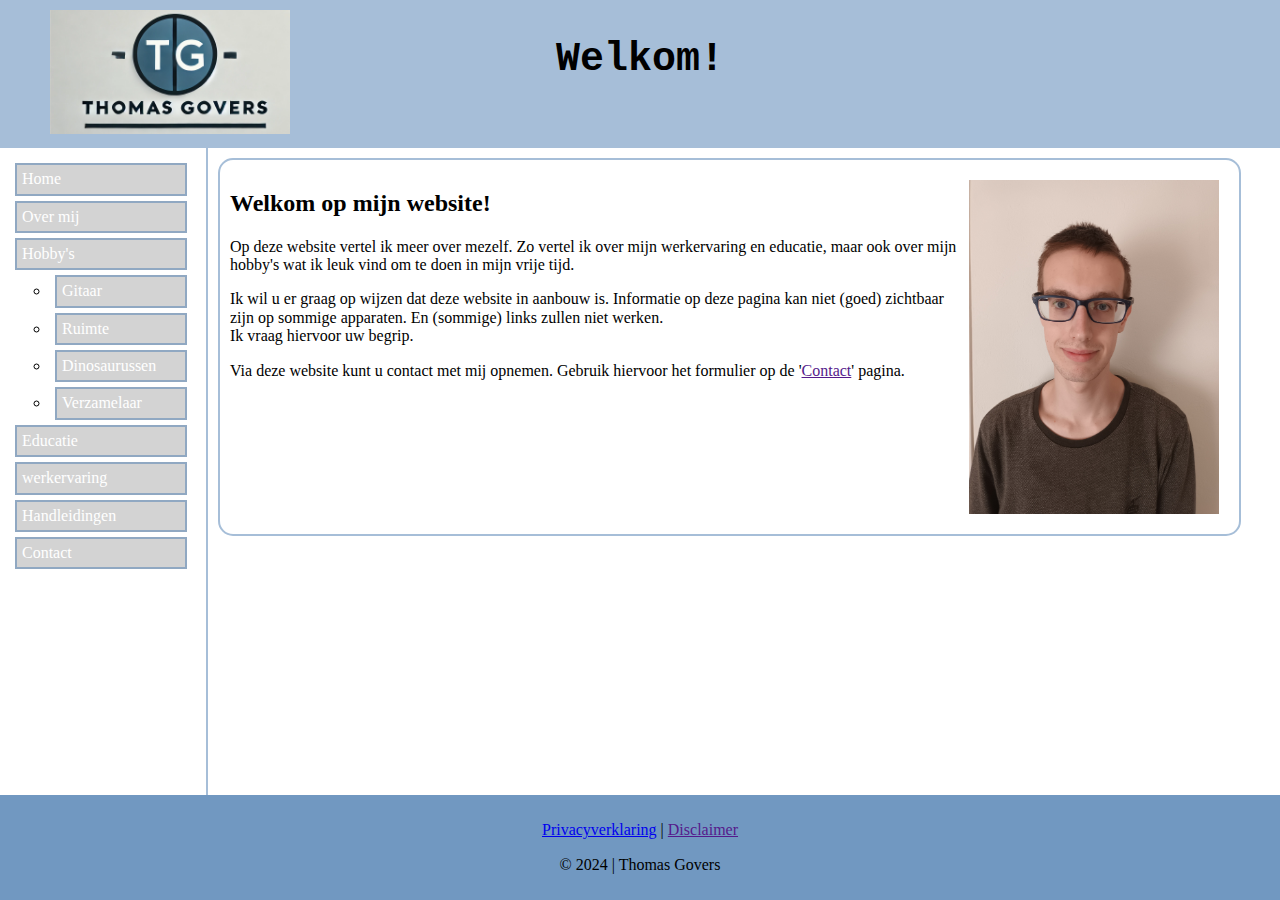
<file: index.html>
<!DOCTYPE html>
<html lang="nl">
<head>
    <meta charset="UTF-8">
    <meta name="viewport" content="width=device-width, initial-scale=1.0">
    <title>Welkom</title>

    <link rel="icon" type="image/png" href="images/favicon.png">
    <link rel="stylesheet" href="css/normalize.css" />
    <link rel="stylesheet" href="css/nav.css">
    <link rel="stylesheet" href="css/style.css" />
</head>
<body>
    <header>
        <a href="index.html">
        <img src="images/Logo.png" alt="Logo Thomas Govers">
        </a>
        <div class="titel">
            <h1>Welkom!</h1>
            <!-- <h2>test</h2> -->
        </div>
    </header>

    <nav class="navbar">
        <input type="checkbox" id="menu-toggle" class="menu-toggle">
        <label for="menu-toggle" class="menu-icon">
          <span class="hamburger-menu"></span>
          <span class="hamburger-menu"></span>
          <span class="hamburger-menu"></span>
        </label>
        <ul class="nav-list">
          <li><a href="index.html">Home</a></li>
          <li><a href="">Over mij</a></li>
          <li><a href="">Hobby's</a>
            <ul>
                <li><a href="">Gitaar</a></li>
                <li><a href="">Ruimte</a></li>
                <li><a href="">Dinosaurussen</a></li>
                <li><a href="">Verzamelaar</a></li>
            </ul>
          </li>
          <li><a href="">Educatie</a></li>
          <li><a href="">werkervaring</a></li>
          <li><a href="">Handleidingen</a></li>
          <li><a href="">Contact</a></li>
        </ul>
      </nav>

    <main>
        <article class="beginpagina">
            <div>
                <h2>Welkom op mijn website!</h2>
                <p>
                    Op deze website vertel ik meer over mezelf. Zo vertel ik over mijn
                    werkervaring en educatie, maar ook over mijn hobby's wat ik leuk vind
                    om te doen in mijn vrije tijd.
                </p>
                <p>
                    Ik wil u er graag op wijzen dat deze website in aanbouw is. Informatie op deze pagina
                    kan niet (goed) zichtbaar zijn op sommige apparaten. En (sommige) links zullen niet werken. <br>
                    Ik vraag hiervoor uw begrip.
                </p>
                <p>
                    Via deze website kunt u contact met mij opnemen. Gebruik hiervoor het formulier op de '<a href="">Contact</a>' pagina.
                </p>
            </div>
            <img src="images/ThomasGovers.jpg" alt="Test">
        </article>
    </main>

    <footer>
    <div>

    </div>
    <div>
        <p>
            <a href="extra/privacyverklaring.html">Privacyverklaring</a> | <a href="">Disclaimer</a>
        </p>
        <p>
            © 2024 | Thomas Govers
        </p>
    </div>
    <!-- <div>
        <p>
            Tel: 06-57362348<br>
            Email: thomasgovers04@gmail.com<br>
            Adres: Vosbergstraat 4a, <br>
            5384ST Heesch
        </p>
    </div> -->
    </footer>
</body>
</html>
</file>
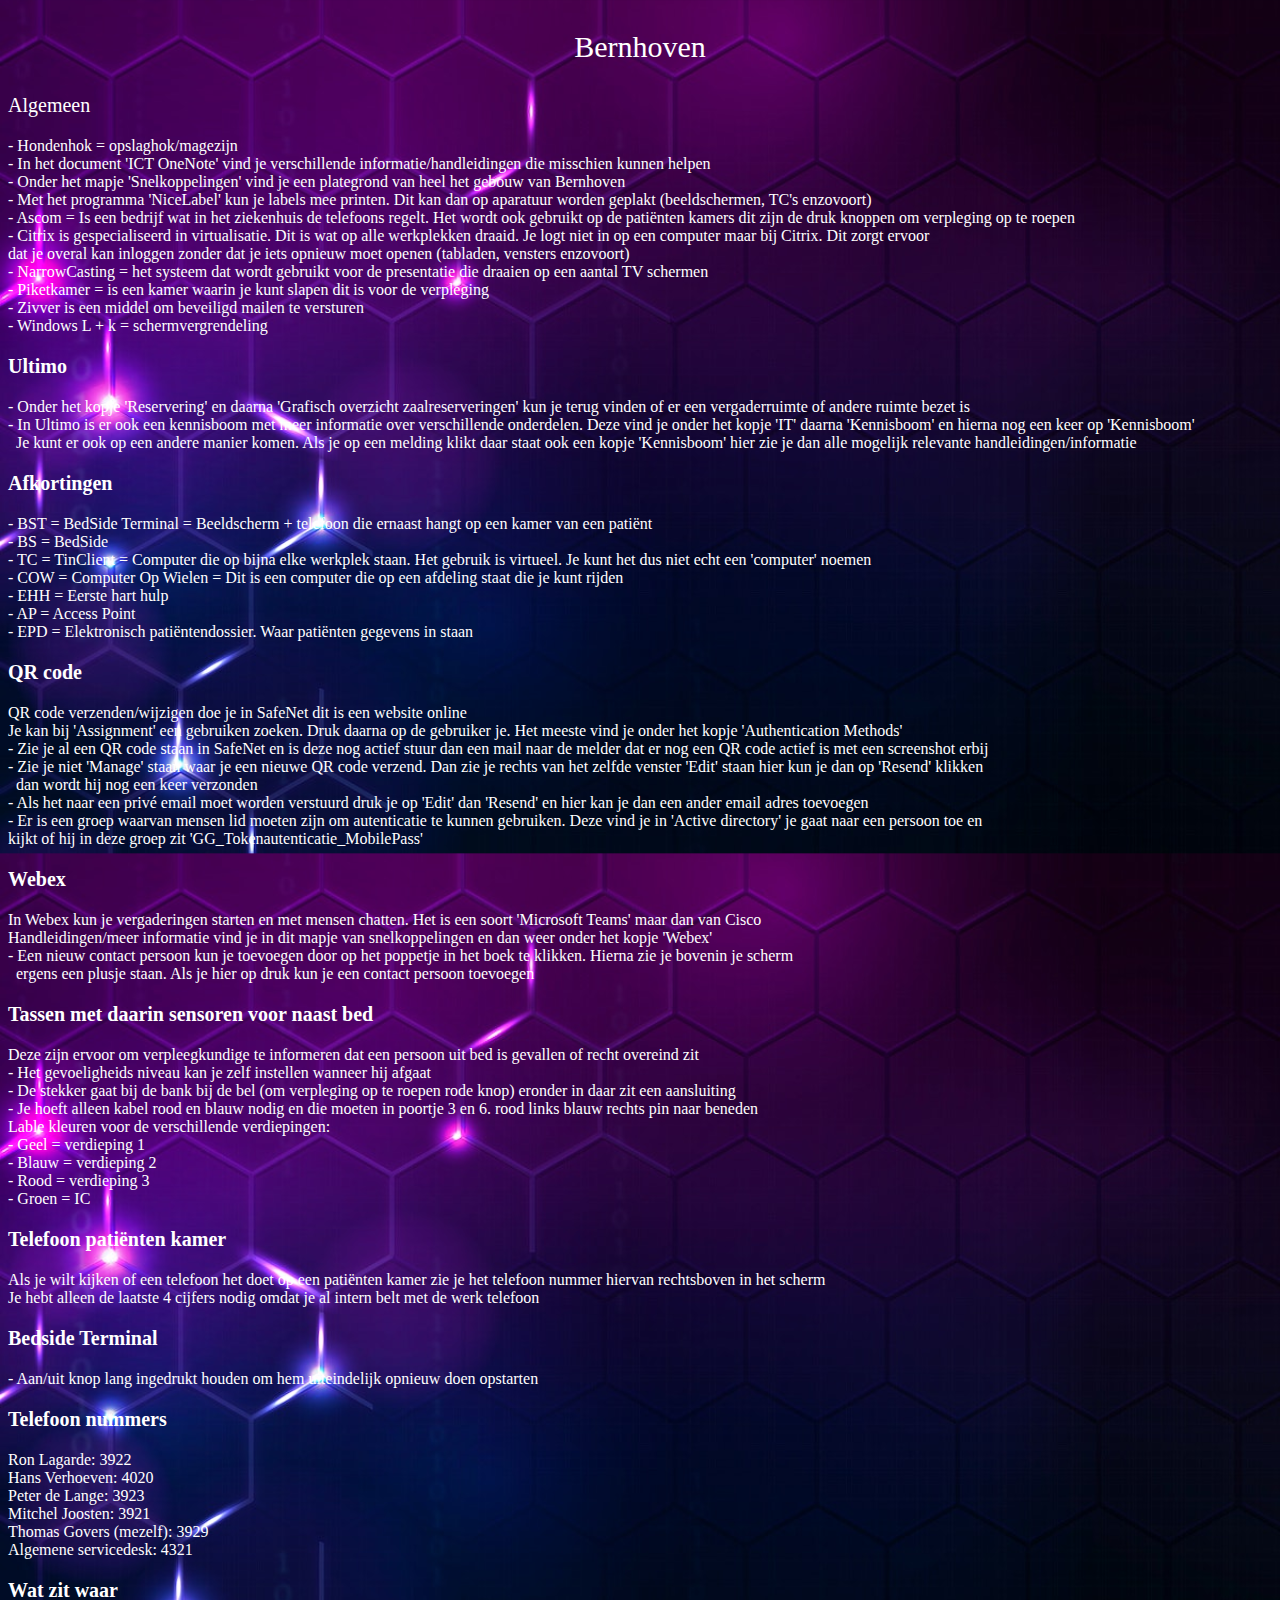
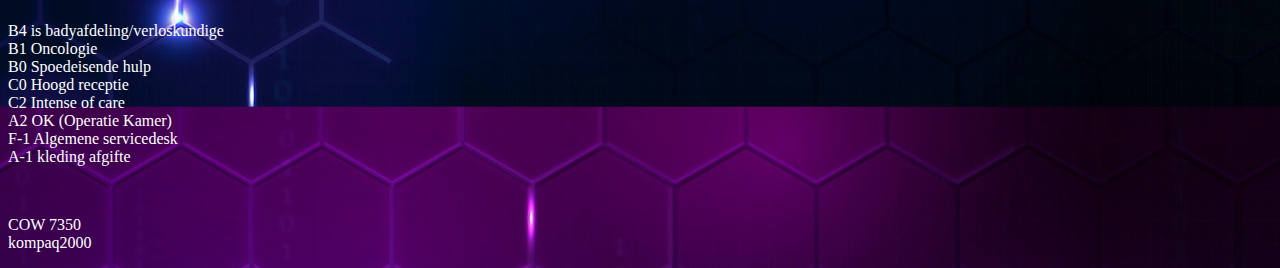
<file: Bernhoven.html>
<!DOCTYPE html>
<html>
<title>Bernhoven</title>
<head>
<link rel="icon" type="image/png" href="Afbeeldingen/Favicon.png">
</head>
<style type="text/css">
  body{
    background: url("Afbeeldingen/Achtergronden/Index.jpg");
    background-size: 100%;
  }
</style>
<p style="text-align: center;font-size: 30px;color: white;">
Bernhoven
</p>
<p style="font-size: 20px;color: white;">
Algemeen
</p>
<p style="color: white;">
- Hondenhok = opslaghok/magezijn
<br>- In het document 'ICT OneNote' vind je verschillende informatie/handleidingen die misschien kunnen helpen
<br>- Onder het mapje 'Snelkoppelingen' vind je een plategrond van heel het gebouw van Bernhoven
<br>- Met het programma 'NiceLabel' kun je labels mee printen. Dit kan dan op aparatuur worden geplakt (beeldschermen, TC's enzovoort)
<br>- Ascom = Is een bedrijf wat in het ziekenhuis de telefoons regelt. Het wordt ook gebruikt op de patiënten kamers dit zijn de druk knoppen om verpleging op te roepen
<br>- Citrix is gespecialiseerd in virtualisatie. Dit is wat op alle werkplekken draaid. Je logt niet in op een computer maar bij Citrix. Dit zorgt ervoor 
<br>  dat je overal kan inloggen zonder dat je iets opnieuw moet openen (tabladen, vensters enzovoort)
<br>- NarrowCasting = het systeem dat wordt gebruikt voor de presentatie die draaien op een aantal TV schermen
<br>- Piketkamer = is een kamer waarin je kunt slapen dit is voor de verpleging
<br>- Zivver is een middel om beveiligd mailen te versturen
<br>- Windows L + k	= schermvergrendeling
</p>
<p style="font-size: 20px;color: white;">
<strong>Ultimo</strong>
</p>
<p style="color: white;">
- Onder het kopje 'Reservering' en daarna 'Grafisch overzicht zaalreserveringen' kun je terug vinden of er een vergaderruimte of andere ruimte bezet is
<br>- In Ultimo is er ook een kennisboom met meer informatie over verschillende onderdelen. Deze vind je onder het kopje 'IT' daarna 'Kennisboom' en hierna nog een keer op 'Kennisboom'
<br>&nbsp;&nbsp;Je kunt er ook op een andere manier komen. Als je op een melding klikt daar staat ook een kopje 'Kennisboom' hier zie je dan alle mogelijk relevante handleidingen/informatie
</p>
<p style="font-size: 20px;color: white;">
<strong>Afkortingen</strong>
</p>
<p style="color: white;">
- BST = BedSide Terminal = Beeldscherm + telefoon die ernaast hangt op een kamer van een patiënt
<br>- BS = BedSide
<br>- TC = TinClient = Computer die op bijna elke werkplek staan. Het gebruik is virtueel. Je kunt het dus niet echt een 'computer' noemen
<br>- COW = Computer Op Wielen = Dit is een computer die op een afdeling staat die je kunt rijden
<br>- EHH = Eerste hart hulp
<br>- AP = Access Point
<br>- EPD = Elektronisch patiëntendossier. Waar patiënten gegevens in staan
</p>
<p style="font-size: 20px;color: white;">
<strong>QR code</strong>
</p>
<p style="color: white;">
QR code verzenden/wijzigen doe je in SafeNet dit is een website online
<br>Je kan bij 'Assignment' een gebruiken zoeken. Druk daarna op de gebruiker je. Het meeste vind je onder het kopje 'Authentication Methods'
<br>- Zie je al een QR code staan in SafeNet en is deze nog actief stuur dan een mail naar de melder dat er nog een QR code actief is met een screenshot erbij
<br>- Zie je niet 'Manage' staan waar je een nieuwe QR code verzend. Dan zie je rechts van het zelfde venster 'Edit' staan hier kun je dan op 'Resend' klikken
<br>&nbsp;&nbsp;dan wordt hij nog een keer verzonden
<br>- Als het naar een privé email moet worden verstuurd druk je op 'Edit' dan 'Resend' en hier kan je dan een ander email adres toevoegen
<br>- Er is een groep waarvan mensen lid moeten zijn om autenticatie te kunnen gebruiken. Deze vind je in 'Active directory' je gaat naar een persoon toe en
<br>  kijkt of hij in deze groep zit 'GG_Tokenautenticatie_MobilePass'
</p>
<p style="font-size: 20px;color: white;">
<strong>Webex</strong>
</p>
<p style="color: white;">
In Webex kun je vergaderingen starten en met mensen chatten. Het is een soort 'Microsoft Teams' maar dan van Cisco
<br>Handleidingen/meer informatie vind je in dit mapje van snelkoppelingen en dan weer onder het kopje 'Webex'
<br>- Een nieuw contact persoon kun je toevoegen door op het poppetje in het boek te klikken. Hierna zie je bovenin je scherm
<br>&nbsp;&nbsp;ergens een plusje staan. Als je hier op druk kun je een contact persoon toevoegen
</p>
<p style="font-size: 20px;color: white;">
<strong>Tassen met daarin sensoren voor naast bed</strong>
</p>
<p style="color: white;">
Deze zijn ervoor om verpleegkundige te informeren dat een persoon uit bed is gevallen of recht overeind zit
<br>- Het gevoeligheids niveau kan je zelf instellen wanneer hij afgaat
<br>- De stekker gaat bij de bank bij de bel (om verpleging op te roepen rode knop) eronder in daar zit een aansluiting
<br>- Je hoeft alleen kabel rood en blauw nodig en die moeten in poortje 3 en 6. rood links blauw rechts pin naar beneden
<br>Lable kleuren voor de verschillende verdiepingen:
<br>- Geel = verdieping 1
<br>- Blauw = verdieping 2
<br>- Rood = verdieping 3
<br>- Groen = IC
</p>
<p style="font-size: 20px;color: white;">
<strong>Telefoon patiënten kamer</strong>
</p>
<p style="color: white;">
Als je wilt kijken of een telefoon het doet op een patiënten kamer zie je het telefoon nummer hiervan rechtsboven in het scherm
<br>Je hebt alleen de laatste 4 cijfers nodig omdat je al intern belt met de werk telefoon
</p>
<p style="font-size: 20px;color: white;">
<strong>Bedside Terminal</strong>
</p>
<p style="color: white;">
- Aan/uit knop lang ingedrukt houden om hem uiteindelijk opnieuw doen opstarten
</p>
<p style="font-size: 20px;color: white;">
<strong>Telefoon nummers</strong>
</p>
<p style="color: white;">
Ron Lagarde: 3922
<br>Hans Verhoeven: 4020
<br>Peter de Lange: 3923
<br>Mitchel Joosten: 3921
<br>Thomas Govers (mezelf): 3929
<br>Algemene servicedesk: 4321
</p>
<p style="font-size: 20px;color: white;">
<strong>Wat zit waar</strong>
</p>
<p style="color: white;">
B4 is badyafdeling/verloskundige
<br>B1 Oncologie
<br>B0 Spoedeisende hulp
<br>C0 Hoogd receptie
<br>C2 Intense of care
<br>A2 OK (Operatie Kamer)
<br>F-1 Algemene servicedesk
<br>A-1 kleding afgifte
</p>
<br>
<p style="color: white;">
COW 7350
<br>kompaq2000
</p>
</body>
</html>
</file>
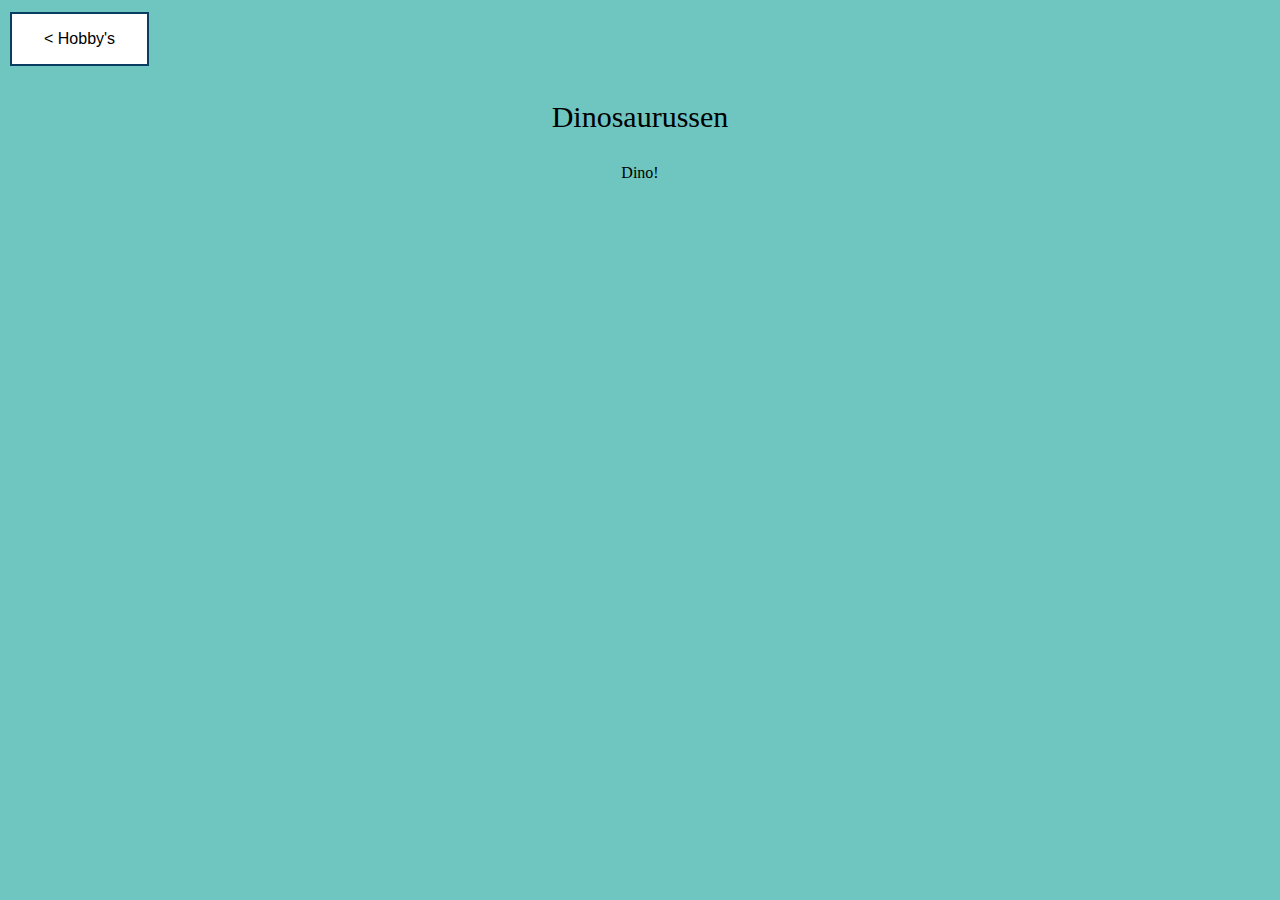
<file: Dinosaurussen.html>
<!DOCTYPE html>
<html>
<head>
<link rel="icon" type="image/png" href="Afbeeldingen/Favicon.png">
	<title>Dinosaurussen</title>

<style>
	.button {
  border: none;
  color: white;
  padding: 16px 32px;
  text-align: center;
  text-decoration: none;
  display: inline-block;
  font-size: 16px;
  margin: 4px 2px;
  transition-duration: 0.4s;
  cursor: pointer;
}

.button1 {
  background-color: white; 
  color: black; 
  border: 2px solid rgb(10,61,98,1);
}

.button1:hover {
  background-color: rgb(10,61,98,1);
  color: white;
}
</style>

</head>

<body style="background-color:rgb(111,197,191);">

<a href="Hobby's.html">
<button class="button button1">< Hobby's</button>
</a>
<p style="text-align: center;font-size: 30px;">
Dinosaurussen
</p>
<p style="text-align: center;">
Dino!
</p>

</body>
</html>
</file>
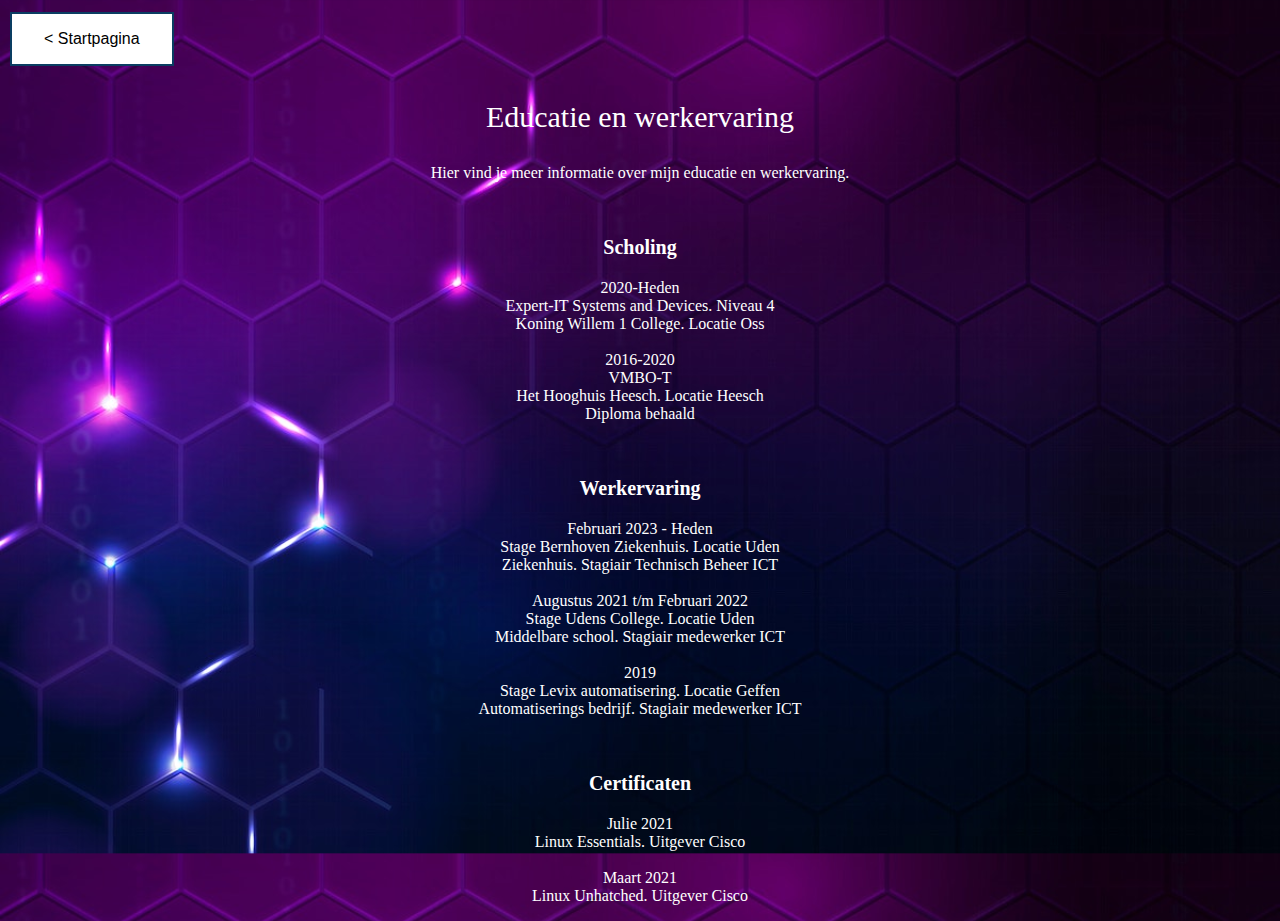
<file: Educatie_en_werkervaring.html>
<!DOCTYPE html>
<html>
<head>
	<link rel="icon" type="image/png" href="Afbeeldingen/Favicon.png">
	<title>Educatie en werkervaring</title>

<style>
	.button {
  border: none;
  color: white;
  padding: 16px 32px;
  text-align: center;
  text-decoration: none;
  display: inline-block;
  font-size: 16px;
  margin: 4px 2px;
  transition-duration: 0.4s;
  cursor: pointer;
}

.button1 {
  background-color: white; 
  color: black; 
  border: 2px solid rgba(10,61,98,1);
}

.button1:hover {
  background-color: rgba(10,61,98,1);
  color: white;
}

</style>

</head>

<style type="text/css">
  body{
    background: url("Afbeeldingen/Achtergronden/Index.jpg");
    background-size: 100%;
  }

</style>

<a href="index.html">
<button class="button button1">< Startpagina</button>
</a>
<p style="text-align: center;font-size: 30px;color: white;">
Educatie en werkervaring
</p>
<p style="text-align: center;color: white;">
Hier vind je meer informatie over mijn educatie en werkervaring.
</p>
<br>
<p style="text-align: center;font-size: 20px;color: white;">
<strong>Scholing</strong>
</p>
<p style="text-align: center;color: white;">
2020-Heden
<br>Expert-IT Systems and Devices. Niveau 4
<br>Koning Willem 1 College. Locatie Oss
<br>
<br>2016-2020
<br>VMBO-T
<br>Het Hooghuis Heesch. Locatie Heesch
<br>Diploma behaald
</p>
<br>
<p style="text-align: center;font-size: 20px;color: white;">
<strong>Werkervaring</strong>
</p>
<p style="text-align: center;color: white;">
Februari 2023 - Heden
<br>Stage Bernhoven Ziekenhuis. Locatie Uden
<br>Ziekenhuis. Stagiair Technisch Beheer ICT
<br>
<br>Augustus 2021 t/m Februari 2022
<br>Stage Udens College. Locatie Uden
<br>Middelbare school. Stagiair medewerker ICT
<br>
<br>2019
<br>Stage Levix automatisering. Locatie Geffen
<br>Automatiserings bedrijf. Stagiair medewerker ICT
</p>
<br>
<p style="text-align: center;font-size: 20px;color: white;">
<strong>Certificaten</strong>
</p>
<p style="text-align: center;color: white;">
Julie 2021
<br>Linux Essentials. Uitgever Cisco
<br>
<br>Maart 2021
<br>Linux Unhatched. Uitgever Cisco
</p>
</body>
</html>
</file>
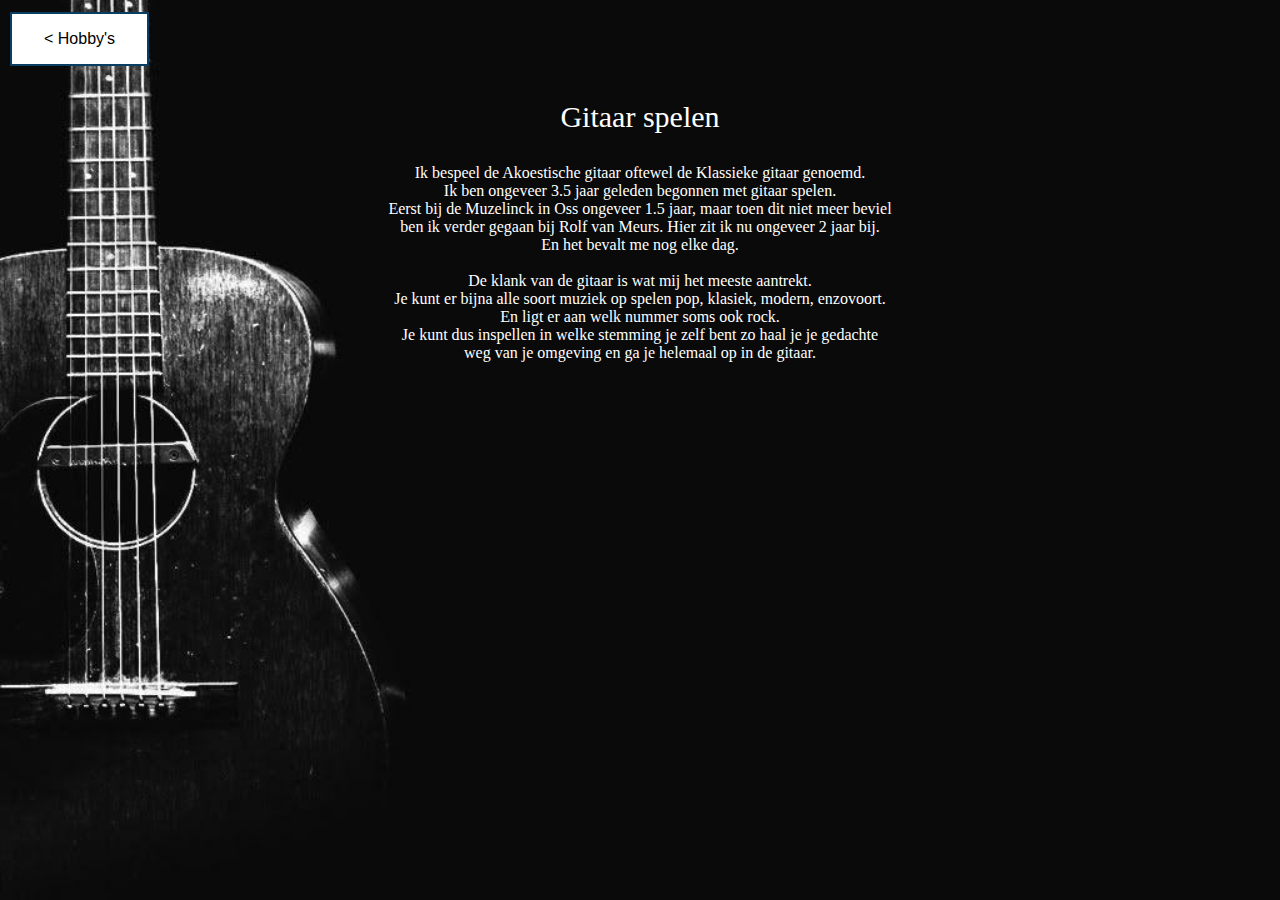
<file: Gitaar_spelen.html>
<!DOCTYPE html>
<html>
<head>
	<link rel="icon" type="image/png" href="Afbeeldingen/Favicon.png">
	<title>Gitaar spelen</title>

<style>
	.button {
  border: none;
  color: white;
  padding: 16px 32px;
  text-align: center;
  text-decoration: none;
  display: inline-block;
  font-size: 16px;
  margin: 4px 2px;
  transition-duration: 0.4s;
  cursor: pointer;
}

.button1 {
  background-color: white; 
  color: black; 
  border: 2px solid rgb(10,61,98,1);
}

.button1:hover {
  background-color: rgb(10,61,98,1);
  color: white;
}

</style>

</head>

<style type="text/css">
  body{
    background: url("Afbeeldingen/Achtergronden/Gitaar_spelen.jpg");
    background-size: 100%;
  }
</style>

<a href="Hobby's.html">
<button class="button button1">< Hobby's</button>
</a>
<p style="text-align: center;font-size: 30px;color: white;">
Gitaar spelen
</p>
<p style="text-align: center;color: white;">
Ik bespeel de Akoestische gitaar oftewel de Klassieke gitaar genoemd.
<br>Ik ben ongeveer 3.5 jaar geleden begonnen met gitaar spelen.
<br>Eerst bij de Muzelinck in Oss ongeveer 1.5 jaar, maar toen dit niet meer beviel
<br>ben ik verder gegaan bij Rolf van Meurs. Hier zit ik nu ongeveer 2 jaar bij.
<br>En het bevalt me nog elke dag.
<br>
<br>De klank van de gitaar is wat mij het meeste aantrekt.
<br>Je kunt er bijna alle soort muziek op spelen pop, klasiek, modern, enzovoort. 
<br>En ligt er aan welk nummer soms ook rock.
<br>Je kunt dus inspellen in welke stemming je zelf bent zo haal je je gedachte
<br>weg van je omgeving en ga je helemaal op in de gitaar.
</p>
</body>
</html>
</file>
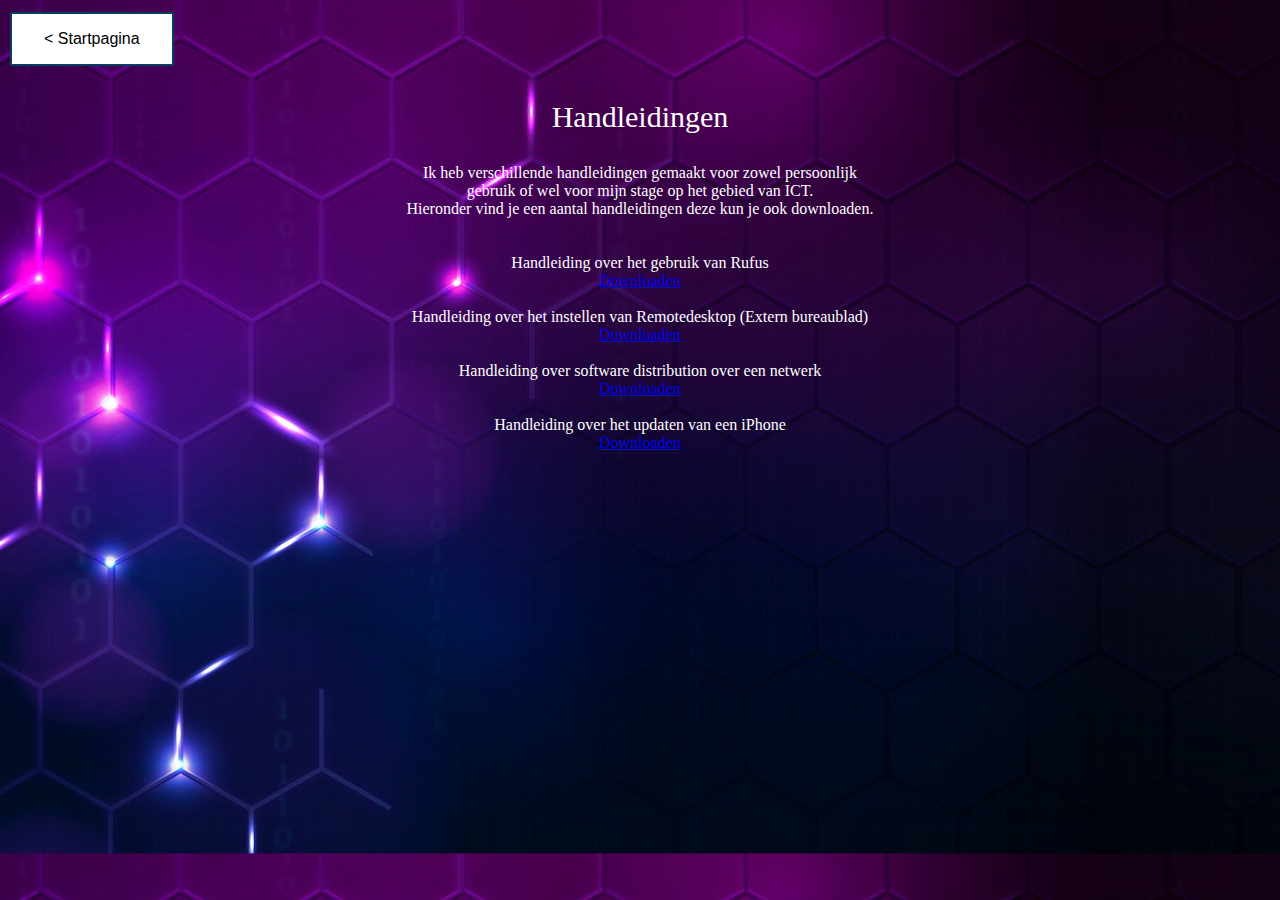
<file: Handleidingen.html>
<!DOCTYPE html>
<html>
<head>
	<link rel="icon" type="image/png" href="Afbeeldingen/Favicon.png">
	<title>Handleidingen</title>

<style>
	.button {
  border: none;
  color: white;
  padding: 16px 32px;
  text-align: center;
  text-decoration: none;
  display: inline-block;
  font-size: 16px;
  margin: 4px 2px;
  transition-duration: 0.4s;
  cursor: pointer;
}

.button1 {
  background-color: white; 
  color: black; 
  border: 2px solid rgba(10,61,98,1);
}

.button1:hover {
  background-color: rgba(10,61,98,1);
  color: white;
}
</style>

</head>

<style type="text/css">
  body{
    background: url("Afbeeldingen/Achtergronden/Index.jpg");
    background-size: 100%;
  }
</style>

<a href="index.html">
<button class="button button1">< Startpagina</button>
</a>

<p style="text-align: center;font-size: 30px;color: white;">
Handleidingen
</p>
<p style="text-align: center;color: white;">
Ik heb verschillende handleidingen gemaakt voor zowel persoonlijk 
<br>gebruik of wel voor mijn stage op het gebied van ICT.
<br>Hieronder vind je een aantal handleidingen deze kun je ook downloaden.
<br>
<br>
<br>Handleiding over het gebruik van Rufus 
<br><a href="Documenten/Hoe gebruik je Rufus.docx">Downloaden</a>
<br>
<br>Handleiding over het instellen van Remotedesktop (Extern bureaublad)
<br><a href="Documenten/Remotedesktop-Extern_bureaublad_instellen.docx">Downloaden</a>
<br>
<br>Handleiding over software distribution over een netwerk
<br><a href="Documenten/Software_distribution.docx">Downloaden</a>
<br>
<br>Handleiding over het updaten van een iPhone
<br><a href="Documenten/Handleiding iPhone nagekeken.docx">Downloaden</a>
</p>

</body>
</html>
</file>
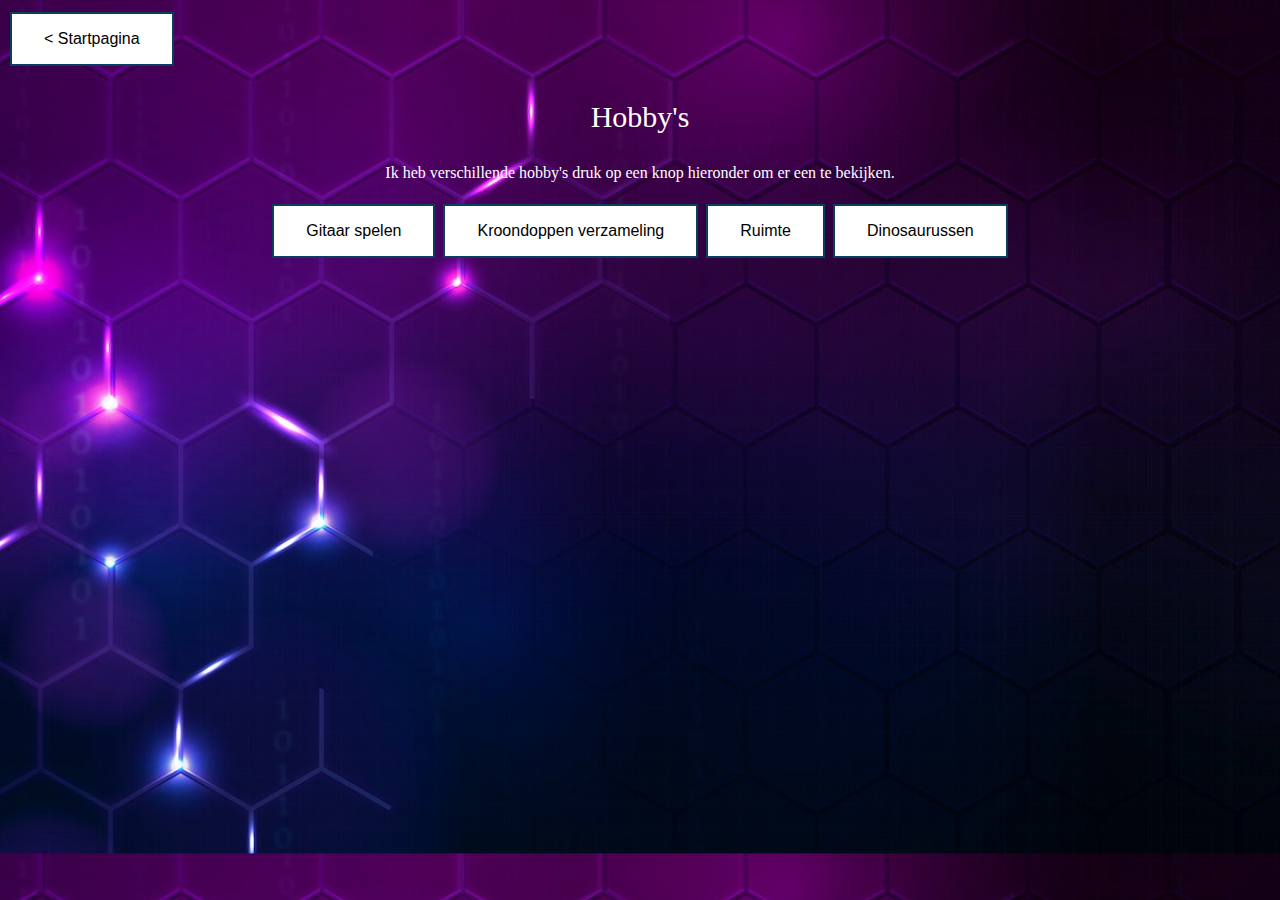
<file: Hobby's.html>
<!DOCTYPE html>
<html>
<head>
	<link rel="icon" type="image/png" href="Afbeeldingen/Favicon.png">
	<title>Hobby's</title>

<style>
	.button {
  border: none;
  color: white;
  padding: 16px 32px;
  text-align: center;
  text-decoration: none;
  display: inline-block;
  font-size: 16px;
  margin: 4px 2px;
  transition-duration: 0.4s;
  cursor: pointer;
}

.button1 {
  background-color: white; 
  color: black; 
  border: 2px solid rgba(10,61,98,1);
}

.button1:hover {
  background-color: rgba(10,61,98,1);
  color: white;
}

.button2 {
  background-color: white; 
  color: black; 
  border: 2px solid rgba(10,61,98,1);
}

.button2:hover {
  background-color: rgba(10,61,98,1);
  color: white;
}

.button3 {
  background-color: white; 
  color: black; 
  border: 2px solid rgba(10,61,98,1);
}

.button3:hover {
  background-color: rgba(10,61,98,1);
  color: white;
}

.button4 {
  background-color: white; 
  color: black; 
  border: 2px solid rgba(10,61,98,1);
}

.button4:hover {
  background-color: rgba(10,61,98,1);
  color: white;
}

.button5 {
  background-color: white; 
  color: black; 
  border: 2px solid rgba(10,61,98,1);
}

.button5:hover {
  background-color: rgba(10,61,98,1);
  color: white;
}
</style>

</head>

<style type="text/css">
  body{
    background: url("Afbeeldingen/Achtergronden/Index.jpg");
    background-size: 100%;
  }
</style>

<a href="index.html">
<button class="button button1">< Startpagina</button>
</a>
<p style="text-align: center;font-size: 30px;color: white;">
Hobby's
</p>
<p style="text-align: center;color: white;">
Ik heb verschillende hobby's druk op een knop hieronder om er een te bekijken.
<br>
<br>
<a href="Gitaar_spelen.html">
<button class="button button2">Gitaar spelen</button>
</a>
<a href="Kroondoppen_verzameling.html">
<button class="button button3">Kroondoppen verzameling</button>
</a>
<a href="Ruimte.html">
<button class="button button4">Ruimte</button>
</a>
<a href="Dinosaurussen.html">
<button class="button button5">Dinosaurussen</button>
</a>
</p>

</body>
</html>
</file>
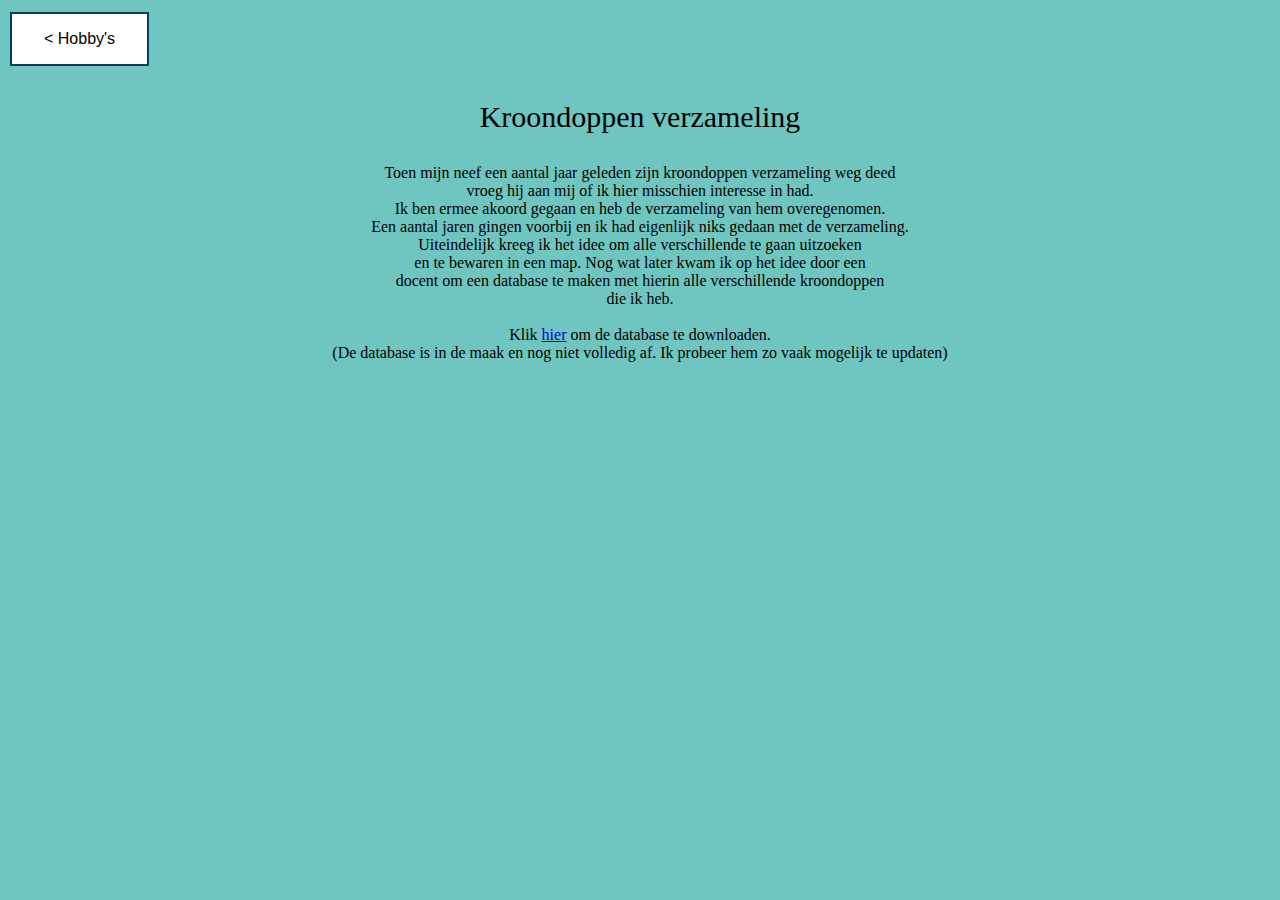
<file: Kroondoppen_verzameling.html>
<!DOCTYPE html>
<html>
<head>
<link rel="icon" type="image/png" href="Afbeeldingen/Favicon.png">
	<title>Kroondoppen verzameling</title>

<style>
	.button {
  border: none;
  color: white;
  padding: 16px 32px;
  text-align: center;
  text-decoration: none;
  display: inline-block;
  font-size: 16px;
  margin: 4px 2px;
  transition-duration: 0.4s;
  cursor: pointer;
}

.button1 {
  background-color: white; 
  color: black; 
  border: 2px solid rgb(10,61,98,1);
}

.button1:hover {
  background-color: rgb(10,61,98,1);
  color: white;
}
</style>

</head>

<body style="background-color:rgb(111,197,191);">

<a href="Hobby's.html">
<button class="button button1">< Hobby's</button>
</a>
<p style="text-align: center;font-size: 30px;">
Kroondoppen verzameling
</p>
<p style="text-align: center;">
Toen mijn neef een aantal jaar geleden zijn kroondoppen verzameling weg deed
<br>vroeg hij aan mij of ik hier misschien interesse in had.
<br>Ik ben ermee akoord gegaan en heb de verzameling van hem overegenomen.
<br>Een aantal jaren gingen voorbij en ik had eigenlijk niks gedaan met de verzameling.
<br>Uiteindelijk kreeg ik het idee om alle verschillende te gaan uitzoeken
<br>en te bewaren in een map. Nog wat later kwam ik op het idee door een
<br>docent om een database te maken met hierin alle verschillende kroondoppen
<br>die ik heb.
<br>
<br>
Klik <a href="Documenten/Kroondoppen.accdb">hier</a> om de database te downloaden.
<br>(De database is in de maak en nog niet volledig af. Ik probeer hem zo vaak mogelijk te updaten)
</p>

</body>
</html>
</file>
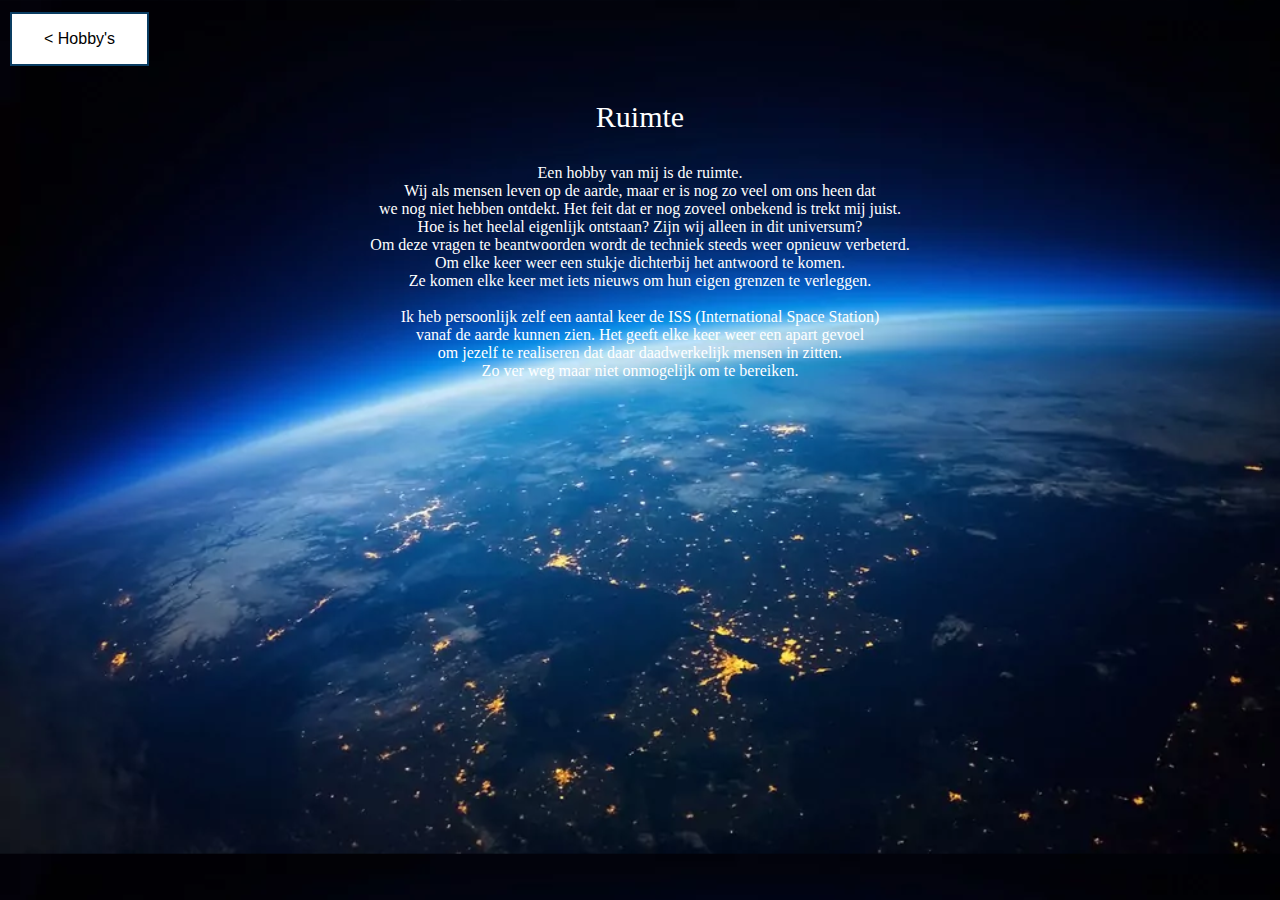
<file: Ruimte.html>
<!DOCTYPE html>
<html>
<head>
<link rel="icon" type="image/png" href="Afbeeldingen/Favicon.png">
	<title>Ruimte</title>

<style>
	.button {
  border: none;
  color: white;
  padding: 16px 32px;
  text-align: center;
  text-decoration: none;
  display: inline-block;
  font-size: 16px;
  margin: 4px 2px;
  transition-duration: 0.4s;
  cursor: pointer;
}

.button1 {
  background-color: white; 
  color: black; 
  border: 2px solid rgba(10,61,98,1);
}

.button1:hover {
  background-color: rgb(10,61,98,1);
  color: white;
}
</style>

</head>

<style type="text/css">
  body{
    background: url("Afbeeldingen/Achtergronden/Ruimte.jpg");
    background-size: 100%;
  }
</style>

<a href="Hobby's.html">
<button class="button button1">< Hobby's</button>
</a>
<p style="text-align: center;font-size: 30px;color: white;">
Ruimte
</p>
<p style="text-align: center;color: white;">
Een hobby van mij is de ruimte. 
<br>Wij als mensen leven op de aarde, maar er is nog zo veel om ons heen dat 
<br>we nog niet hebben ontdekt. Het feit dat er nog zoveel onbekend is trekt mij juist.
<br> Hoe is het heelal eigenlijk ontstaan? Zijn wij alleen in dit universum?
<br>Om deze vragen te beantwoorden wordt de techniek steeds weer opnieuw verbeterd.
<br>Om elke keer weer een stukje dichterbij het antwoord te komen.
<br>Ze komen elke keer met iets nieuws om hun eigen grenzen te verleggen.
<br>
<br>Ik heb persoonlijk zelf een aantal keer de ISS (International Space Station)
<br>vanaf de aarde kunnen zien. Het geeft elke keer weer een apart gevoel
<br>om jezelf te realiseren dat daar daadwerkelijk mensen in zitten.
<br>Zo ver weg maar niet onmogelijk om te bereiken.
</p>
</body>
</html>
</file>
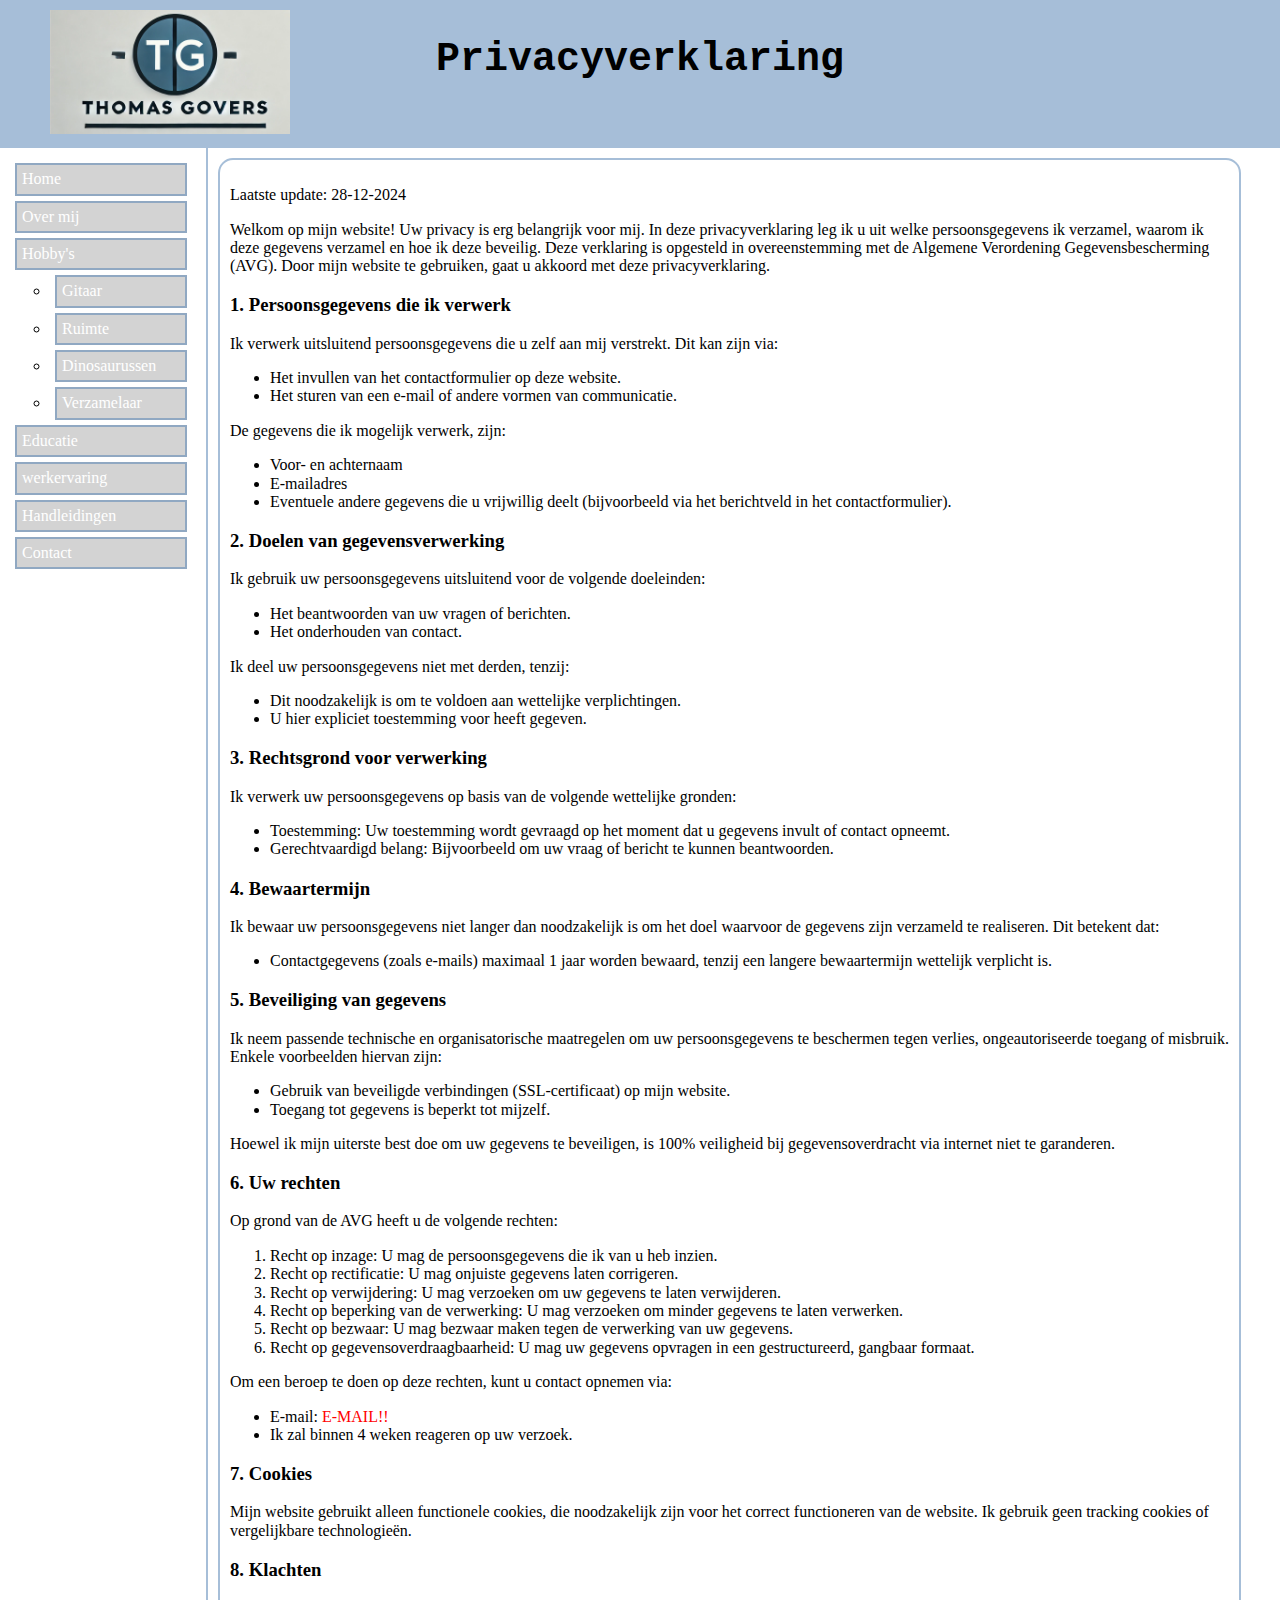
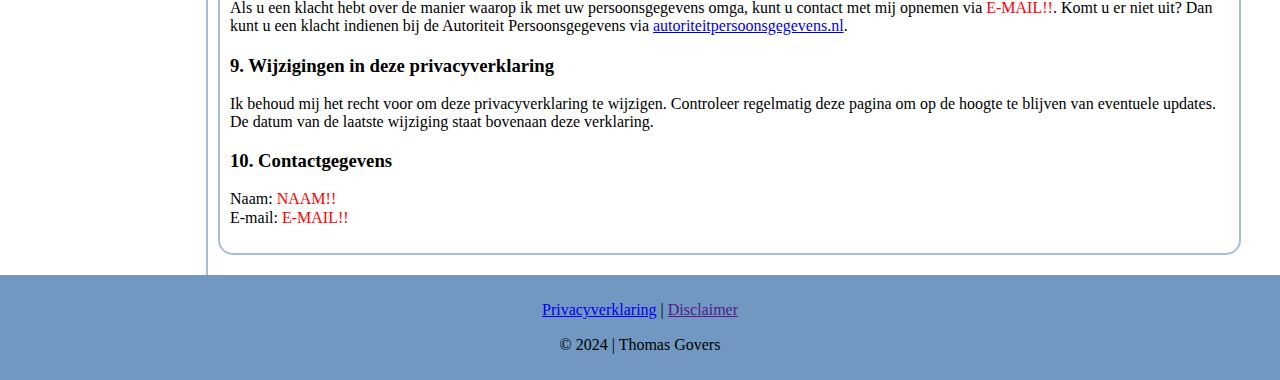
<file: extra/privacyverklaring.html>
<!DOCTYPE html>
<html lang="nl">

<head>
    <meta charset="UTF-8">
    <meta name="viewport" content="width=device-width, initial-scale=1.0">
    <title>Welkom</title>

    <link rel="icon" type="image/png" href="../images/favicon.png">
    <link rel="stylesheet" href="../css/normalize.css" />
    <link rel="stylesheet" href="../css/nav.css">
    <link rel="stylesheet" href="../css/style.css" />
</head>

<body>
    <header>
        <a href="../index.html">
            <img src="../images/Logo.png" alt="Logo Thomas Govers">
        </a>
        <div class="titel">
            <h1>Privacyverklaring</h1>
        </div>
    </header>

    <nav class="navbar">
        <input type="checkbox" id="menu-toggle" class="menu-toggle">
        <label for="menu-toggle" class="menu-icon">
            <span class="hamburger-menu"></span>
            <span class="hamburger-menu"></span>
            <span class="hamburger-menu"></span>
        </label>
        <ul class="nav-list">
            <li><a href="../index.html">Home</a></li>
            <li><a href="">Over mij</a></li>
            <li><a href="">Hobby's</a>
                <ul>
                    <li><a href="">Gitaar</a></li>
                    <li><a href="">Ruimte</a></li>
                    <li><a href="">Dinosaurussen</a></li>
                    <li><a href="">Verzamelaar</a></li>
                </ul>
            </li>
            <li><a href="">Educatie</a></li>
            <li><a href="">werkervaring</a></li>
            <li><a href="">Handleidingen</a></li>
            <li><a href="">Contact</a></li>
        </ul>
    </nav>

    <main>
        <article>
            <!-- <h2>Privacyverklaring</h2> -->
            <p>Laatste update: 28-12-2024</p>
            <p>
                Welkom op mijn website! Uw privacy is erg belangrijk voor mij.
                In deze privacyverklaring leg ik u uit welke persoonsgegevens
                ik verzamel, waarom ik deze gegevens verzamel en hoe ik deze beveilig.
                Deze verklaring is opgesteld in overeenstemming met de Algemene Verordening
                Gegevensbescherming (AVG). Door mijn website te gebruiken, gaat u akkoord
                met deze privacyverklaring.
            </p>
            <h3>1. Persoonsgegevens die ik verwerk</h3>
            <p>
                Ik verwerk uitsluitend persoonsgegevens die u zelf aan mij verstrekt. Dit kan zijn via:
            <ul>
                <li>Het invullen van het contactformulier op deze website.</li>
                <li>Het sturen van een e-mail of andere vormen van communicatie.</li>
            </ul>
            De gegevens die ik mogelijk verwerk, zijn:
            <ul>
                <li>Voor- en achternaam</li>
                <li>E-mailadres</li>
                <li>Eventuele andere gegevens die u vrijwillig deelt (bijvoorbeeld via het berichtveld in het
                    contactformulier).</li>
            </ul>
            </p>
            <h3>2. Doelen van gegevensverwerking</h3>
            <p>
                Ik gebruik uw persoonsgegevens uitsluitend voor de volgende doeleinden:
            <ul>
                <li>Het beantwoorden van uw vragen of berichten.</li>
                <li>Het onderhouden van contact.</li>
            </ul>
            Ik deel uw persoonsgegevens niet met derden, tenzij:
            <ul>
                <li>Dit noodzakelijk is om te voldoen aan wettelijke verplichtingen.</li>
                <li>U hier expliciet toestemming voor heeft gegeven.</li>
            </ul>
            </p>
            <h3>3. Rechtsgrond voor verwerking</h3>
            <p>
                Ik verwerk uw persoonsgegevens op basis van de volgende wettelijke gronden:
            <ul>
                <li>Toestemming: Uw toestemming wordt gevraagd op het moment dat u gegevens invult of contact
                    opneemt.</li>
                <li>Gerechtvaardigd belang: Bijvoorbeeld om uw vraag of bericht te kunnen beantwoorden.</li>
            </ul>
            </p>
            <h3>4. Bewaartermijn</h3>
            <p>
                Ik bewaar uw persoonsgegevens niet langer dan noodzakelijk is om het doel waarvoor de gegevens zijn
                verzameld te realiseren. Dit betekent dat:
            <ul>
                <li>Contactgegevens (zoals e-mails) maximaal 1 jaar worden bewaard, tenzij een langere bewaartermijn
                    wettelijk verplicht is.</li>
            </ul>
            </p>
            <h3>5. Beveiliging van gegevens</h3>
            <p>
                Ik neem passende technische en organisatorische maatregelen om uw persoonsgegevens te beschermen tegen
                verlies, ongeautoriseerde toegang of misbruik. Enkele voorbeelden hiervan zijn:
            <ul>
                <li>Gebruik van beveiligde verbindingen (SSL-certificaat) op mijn website.</li>
                <li>Toegang tot gegevens is beperkt tot mijzelf.</li>
            </ul>
            Hoewel ik mijn uiterste best doe om uw gegevens te beveiligen, is 100% veiligheid bij
            gegevensoverdracht via internet niet te garanderen.
            </p>
            <h3>6. Uw rechten</h3>
            Op grond van de AVG heeft u de volgende rechten:
            <ol>
                <li>Recht op inzage: U mag de persoonsgegevens die ik van u heb inzien.</li>
                <li>Recht op rectificatie: U mag onjuiste gegevens laten corrigeren.</li>
                <li>Recht op verwijdering: U mag verzoeken om uw gegevens te laten verwijderen.</li>
                <li>Recht op beperking van de verwerking: U mag verzoeken om minder gegevens te laten verwerken.</li>
                <li>Recht op bezwaar: U mag bezwaar maken tegen de verwerking van uw gegevens.</li>
                <li>Recht op gegevensoverdraagbaarheid: U mag uw gegevens opvragen in een gestructureerd, gangbaar
                    formaat.</li>
            </ol>
            Om een beroep te doen op deze rechten, kunt u contact opnemen via:
            <ul>
                <li>E-mail: <span style="color:red">E-MAIL!!</span></li>
                <li>Ik zal binnen 4 weken reageren op uw verzoek.</li>
            </ul>
            <h3>7. Cookies</h3>
            <p>
                Mijn website gebruikt alleen functionele cookies, die noodzakelijk zijn voor het correct
                functioneren van de website. Ik gebruik geen tracking cookies of vergelijkbare technologieën.
            </p>
            <h3>8. Klachten</h3>
            <p>
                Als u een klacht hebt over de manier waarop ik met uw persoonsgegevens omga, kunt u contact met mij
                opnemen via <span style="color:red">E-MAIL!!</span>. Komt u er niet uit? Dan kunt u een klacht indienen bij de Autoriteit
                Persoonsgegevens via <a href="https://autoriteitpersoonsgegevens.nl">autoriteitpersoonsgegevens.nl</a>.
            </p>
            <h3>9. Wijzigingen in deze privacyverklaring</h3>
            <p>
                Ik behoud mij het recht voor om deze privacyverklaring te wijzigen. Controleer regelmatig deze pagina om
                op de hoogte te blijven van eventuele updates. De datum van de laatste wijziging staat bovenaan deze
                verklaring.
            </p>
            <h3>10. Contactgegevens</h3>
            <p>
                Naam: <span style="color:red">NAAM!!</span> <br>
                E-mail: <span style="color:red">E-MAIL!!</span>
            </p>
        </article>
    </main>

    <footer>
        <div>

        </div>
        <div>
            <p>
                <a href="privacyverklaring.html">Privacyverklaring</a> | <a href="">Disclaimer</a>
            </p>
            <p>
                © 2024 | Thomas Govers
            </p>
        </div>
    </footer>
</body>

</html>
</file>
<file: css/nav.css>
.nav-list a {
    text-decoration: none;
    color: white;
    transition: color 0.3s;
}

.nav-list a:hover {
    color: rgba(78, 126, 177, 0.5);
}

/*GROOTTER DAN 40em*/
@media(min-width: 40em){
    nav a {
        background-color: lightgray;
        margin: 5px;
        padding: 5px;
        display: flex;
        flex-direction: column;
        justify-content: space-around;
        border: solid 2px rgba(78, 126, 177, 0.5);
        width: 100%;
    }

    .menu-toggle{
        display: none;
    }

    .nav-list{
        list-style-type: none;
        margin: 0px;
        padding: 0px;
        position: absolute;
    }
}

/*KLEINER DAN 40em*/
@media(max-width: 40em){
    .navbar {
        display: flex;
        align-items: center;
        justify-content: space-between;
        background-color: rgba(78, 126, 177, 0.5);
        padding: 10px 20px;
        position: relative;
    }

    .nav-list {
        list-style: none;
        margin: 0;
        padding: 0;
        display: flex;
    }

    .nav-list li {
        margin: 0 15px;
    }

    .menu-toggle {
        display: none;
    }

    .menu-icon {
        display: none;
        flex-direction: column;
        cursor: pointer;
    }

    .hamburger-menu {
        background-color: white;
        height: 3px;
        width: 25px;
        margin: 3px 0;
    }

    .menu-icon {
        display: flex;
    }

    .nav-list {
        display: none;
        flex-direction: column;
        background-color: rgba(166, 190, 216, 1);
        position: absolute;
        top: 47px;
        left: 0;
        width: 200px;
    }

    .menu-toggle:checked+.menu-icon+.nav-list {
        display: flex;
    }

    .nav-list li {
        margin: 10px 10px;
    }
}
</file>
<file: css/style.css>
/* STANDAARD INSTELLINGEN */
html,
body {
    display: grid;
    min-height: 100vh;
    margin: 0px;
}

/* main{
    overflow: auto;
} */

header,
footer {
    text-align: center;
}

header {
    background-color: rgba(78, 126, 177, 0.5);
}

footer {
    background-color: rgba(78, 126, 177, 0.8);
}

header, nav, main, footer{
    padding: 10px;
}

/* instellingen indivudiueel */

/* instellingen titel */
.titel h1, .titel h2{
    font-family: 'Courier New', Courier, monospace;
}

/* Artikel */
article{
    padding: 10px;
    margin-bottom: 10px;
    border: solid 2px rgba(78, 126, 177, 0.5);
    border-radius: 15px;
    width: 95%;
    /* height: 10em; */
}


/*KLEINER DAN 40em*/
@media(max-width: 40em) {
    body{
        grid-template-rows: auto auto 1fr auto;
    }

    header{
        display: grid;
        grid-template-rows: 1fr 1fr;
        justify-items: center;
        align-items: center;
    }

    header img {
        width: 160px;
        height: auto;
    }

    .beginpagina img{
        margin: 10px;
        width: 125px;
        height: auto;
    }
}


/*GROTER DAN 40em*/
@media(min-width: 40em) {
    body{
        grid-template-columns: 13em 1fr;
        grid-template-rows: auto 1fr auto;
    }

    header {
        grid-column: 1 / -1;
        display: grid;
        grid-template-columns: 20em 1fr 20em;
    }

    header img {
        width: 240px;
        height: auto;
    }

    .titel h1{
        font-size: 2.5em;
        margin-bottom: 0px;
    }
    
    .titel h2{
        font-size: 1.875em;
        margin-top: 0px;
        margin-bottom: 0px;
    }

    nav{
        border-right: solid 2px rgba(78, 126, 177, 0.5);
    }

    footer {
        grid-row: 3;
        grid-column: 1 /-1;
        display: grid;
        grid-template-columns: 15em 1fr 15em;
        grid-gap: 10px;
        padding: 10px;
    }

    .beginpagina{
        display: grid;
        grid-template-columns: auto auto;
    }

    .beginpagina img{
        margin: 10px;
        width: 250px;
        height: auto;
    }
}
</file>
